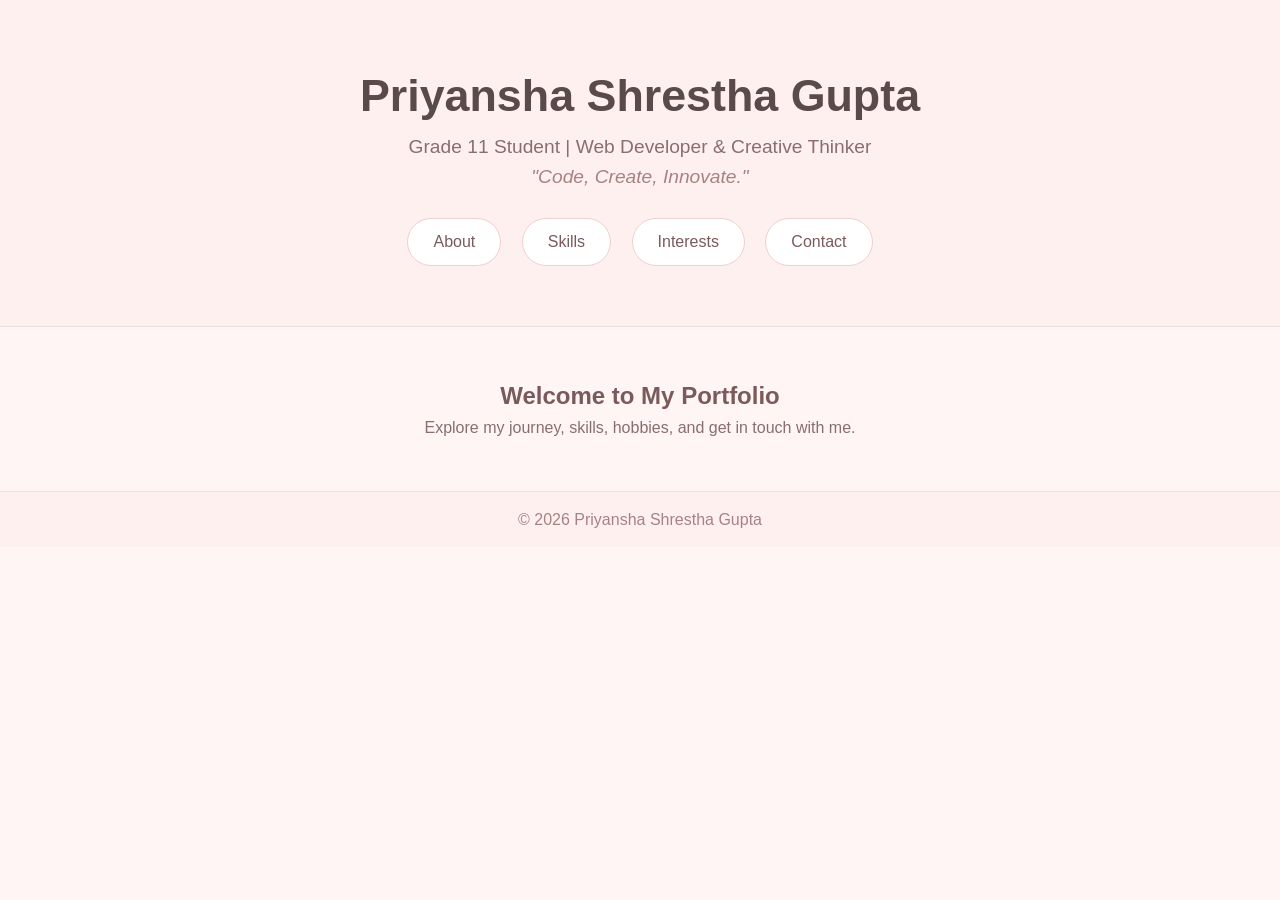
<file: index.html>
<!DOCTYPE html>
<html lang="en">
<head>
    <meta charset="UTF-8">
    <meta name="viewport" content="width=device-width, initial-scale=1.0">
    <title>Priyansha Gupta | Home</title>
    <link rel="stylesheet" href="index.css">
    <style>
        .hero {
            background: #fff0f0;
            padding: 60px 30px;
            border-bottom: 1px solid #f0dfdf;
            text-align: center;
        }
        .hero h1 {
            font-size: 2.8rem;
            color: #5a4a4a;
        }
        .hero p {
            font-size: 1.2rem;
            color: #8a6e6e;
        }
        .btn-group {
            margin-top: 25px;
        }
        .btn {
            display: inline-block;
            background: white;
            border: 1px solid #f0d0d0;
            padding: 10px 25px;
            border-radius: 30px;
            color: #7a5a5a;
            text-decoration: none;
            margin: 0 8px;
        }
        .btn:hover {
            background: #ffe8e8;
        }
    </style>
</head>
<body>
    <div class="hero">
        <h1>Priyansha Shrestha Gupta</h1>
        <p>Grade 11 Student | Web Developer & Creative Thinker</p>
        <p style="font-style: italic; color: #a88282;">
            "Code, Create, Innovate."
        </p>
        <div class="btn-group">
            <a href="about.html" class="btn">About</a>
            <a href="skills.html" class="btn">Skills</a>
            <a href="interests.html" class="btn">Interests</a>
            <a href="contact.html" class="btn">Contact</a>
        </div>
    </div>

    <div style="max-width: 800px; margin: 50px auto; text-align: center; padding: 0 20px;">
        <h2 style="color: #7a5a5a;">Welcome to My Portfolio</h2>
        <p style="color: #8a6e6e;">Explore my journey, skills, hobbies, and get in touch with me.</p>
    </div>

    <footer>
        <p>&copy; 2026 Priyansha Shrestha Gupta</p>
    </footer>
</body>
</html>
</file>
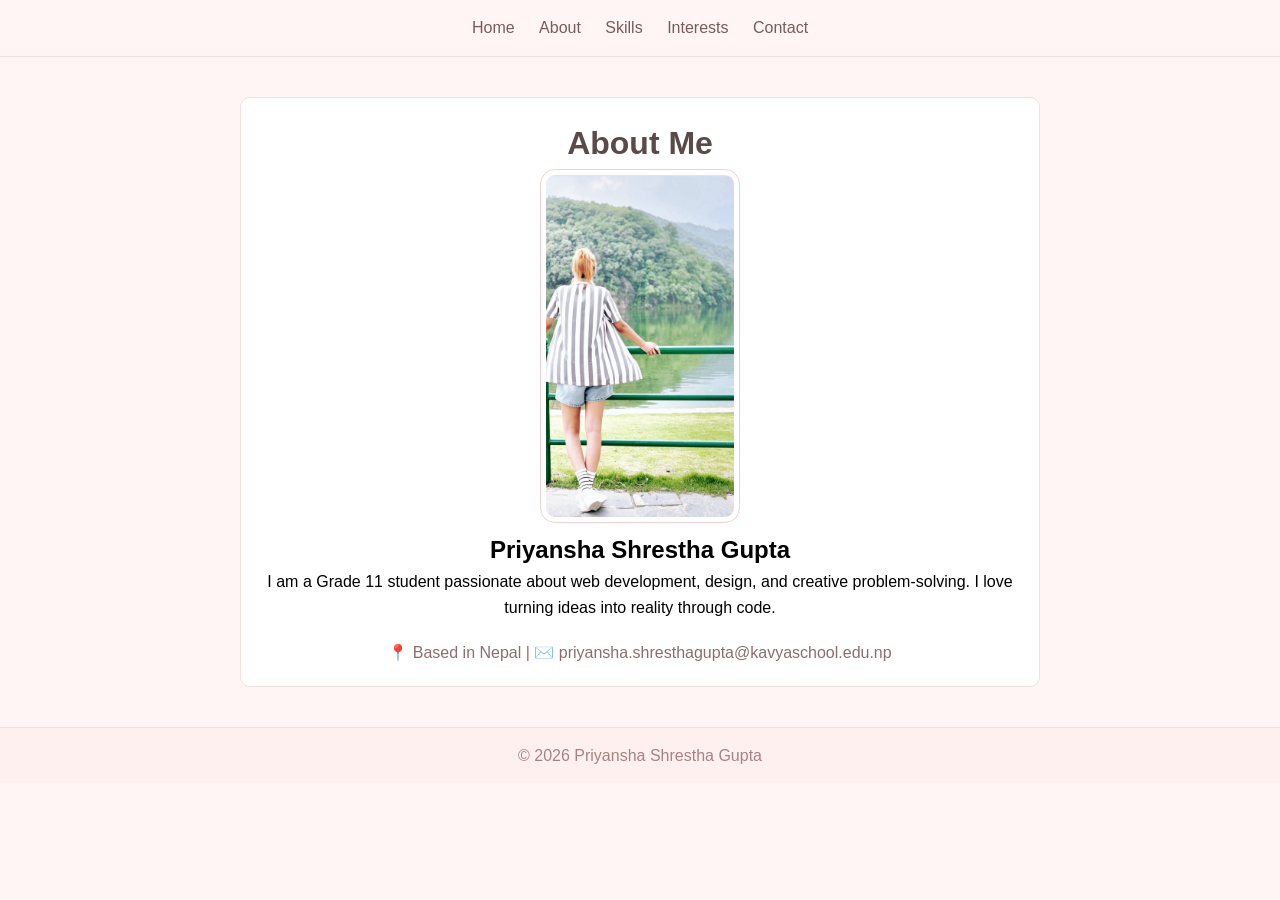
<file: about.html>
<!DOCTYPE html>
<html lang="en">
<head>
    <meta charset="UTF-8">
    <meta name="viewport" content="width=device-width, initial-scale=1.0">
    <title>About | Priyansha Gupta</title>
    <link rel="stylesheet" href="about.css">
    <style>
        .box {
            max-width: 800px;
            margin: 40px auto;
            padding: 20px;
            background: white;
            border-radius: 10px;
            border: 1px solid #f0e0e0;
            text-align: center;
        }
        h1 {
            color: #5a4a4a;
        }
        img {
            width: 200px;
            border-radius: 15px;
            border: 1px solid #f0d0d0;
            padding: 5px;
            background: white;
        }
        .email {
            color: #8a6e6e;
            margin-top: 20px;
        }
    </style>
</head>
<body>

    <div style="background: #fff5f5; padding: 15px 0; text-align: center; border-bottom: 1px solid #f0dfdf;">
        <a href="index.html" style="margin: 0 10px; color: #7a5a5a; text-decoration: none;">Home</a>
        <a href="about.html" style="margin: 0 10px; color: #7a5a5a; text-decoration: none;">About</a>
        <a href="skills.html" style="margin: 0 10px; color: #7a5a5a; text-decoration: none;">Skills</a>
        <a href="interests.html" style="margin: 0 10px; color: #7a5a5a; text-decoration: none;">Interests</a>
        <a href="contact.html" style="margin: 0 10px; color: #7a5a5a; text-decoration: none;">Contact</a>
    </div>

    <div class="box">
        <h1>About Me</h1>
        <img src="p.jpg" alt="Priyansha Gupta">
        <h2>Priyansha Shrestha Gupta</h2>
        <p>I am a Grade 11 student passionate about web development, design, and creative problem-solving. I love turning ideas into reality through code.</p>
        <p class="email">📍 Based in Nepal | ✉️ priyansha.shresthagupta@kavyaschool.edu.np</p>
    </div>

    <footer>
        <p>&copy; 2026 Priyansha Shrestha Gupta</p>
    </footer>

</body>
</html>
</file>
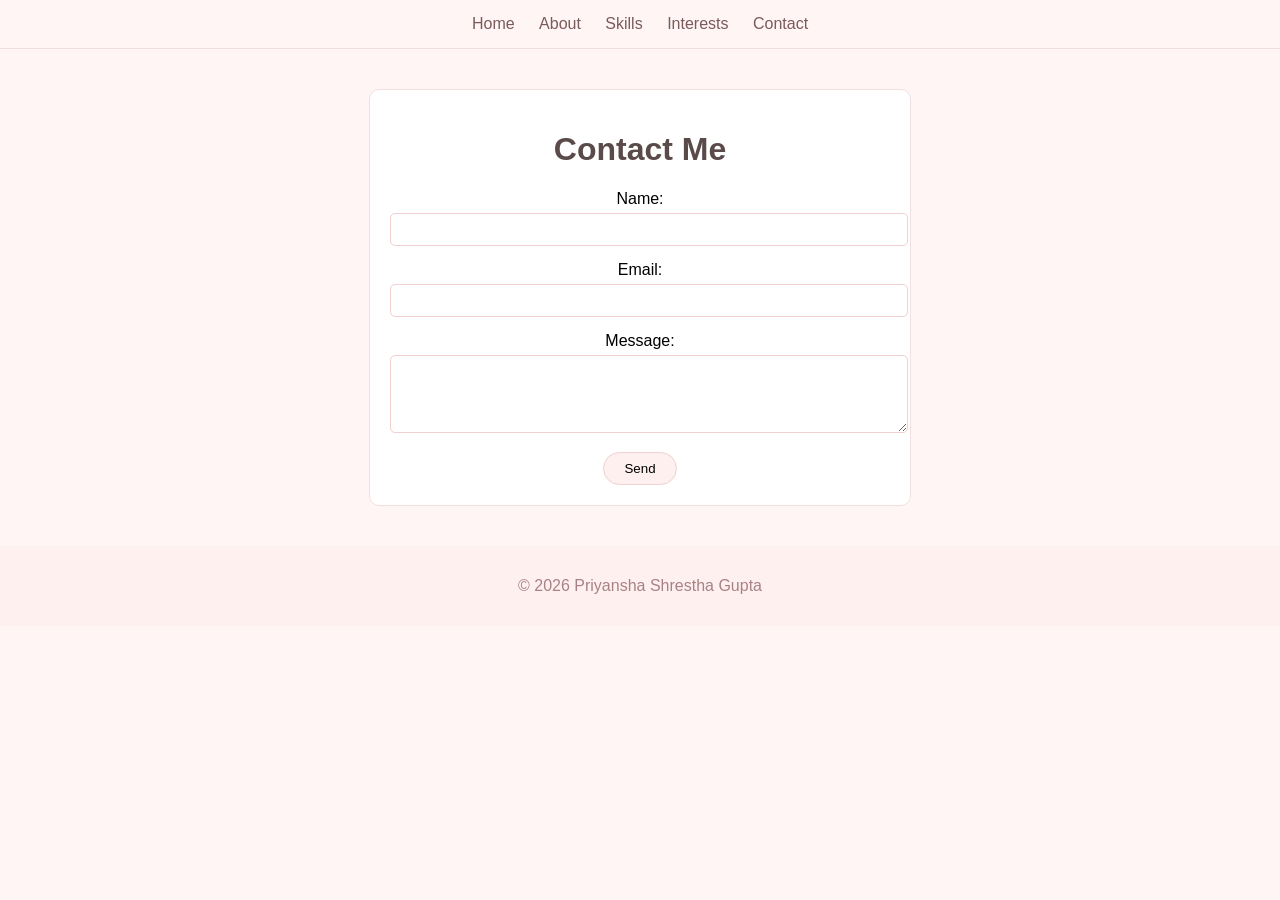
<file: contact.html>
<!DOCTYPE html>
<html lang="en">
<head>
    <meta charset="UTF-8">
    <meta name="viewport" content="width=device-width, initial-scale=1.0">
    <title>Contact | Priyansha Gupta</title>
    <link rel="stylesheet" href="contact.css">
    <style>
        .box {
            max-width: 500px;
            margin: 40px auto;
            padding: 20px;
            background: white;
            border-radius: 10px;
            border: 1px solid #f0e0e0;
            text-align: center;
        }
        h1 {
            color: #5a4a4a;
        }
        input, textarea {
            width: 100%;
            padding: 8px;
            margin-top: 5px;
            margin-bottom: 15px;
            border: 1px solid #f0d0d0;
            border-radius: 5px;
        }
        button {
            background: #fff0f0;
            border: 1px solid #f0d0d0;
            padding: 8px 20px;
            border-radius: 20px;
            cursor: pointer;
        }
    </style>
</head>
<body>

    <div style="background: #fff5f5; padding: 15px 0; text-align: center; border-bottom: 1px solid #f0dfdf;">
        <a href="index.html" style="margin: 0 10px; color: #7a5a5a; text-decoration: none;">Home</a>
        <a href="about.html" style="margin: 0 10px; color: #7a5a5a; text-decoration: none;">About</a>
        <a href="skills.html" style="margin: 0 10px; color: #7a5a5a; text-decoration: none;">Skills</a>
        <a href="interests.html" style="margin: 0 10px; color: #7a5a5a; text-decoration: none;">Interests</a>
        <a href="contact.html" style="margin: 0 10px; color: #7a5a5a; text-decoration: none;">Contact</a>
    </div>

    <div class="box">
        <h1>Contact Me</h1>
        <form>
            Name:<br>
            <input type="text" name="name"><br>
            Email:<br>
            <input type="email" name="email"><br>
            Message:<br>
            <textarea rows="4" name="message"></textarea><br>
            <button type="submit">Send</button>
        </form>
    </div>

    <footer style="background: #fff0f0; text-align: center; padding: 15px; color: #a88282; margin-top: 40px;">
        <p>&copy; 2026 Priyansha Shrestha Gupta</p>
    </footer>

</body>
</html>
</file>
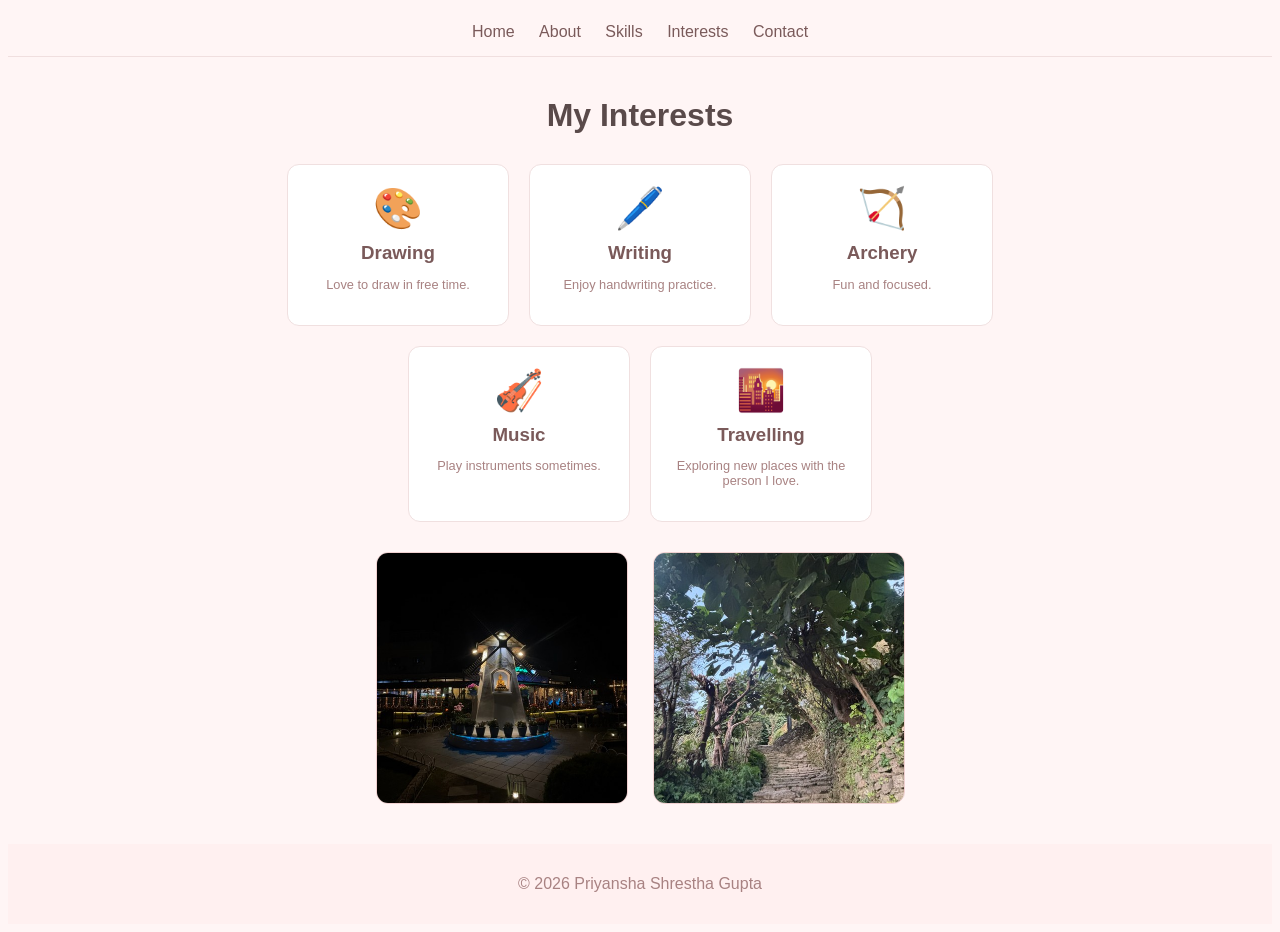
<file: interests.html>
<!DOCTYPE html>
<html lang="en">
<head>
    <meta charset="UTF-8">
    <meta name="viewport" content="width=device-width, initial-scale=1.0">
    <title>Interests | Priyansha Gupta</title>
    <link rel="stylesheet" href="interests.css">
    <style>
        .container {
            max-width: 900px;
            margin: 40px auto;
            padding: 0 20px;
            text-align: center;
        }
        h1 {
            color: #5a4a4a;
        }
        .grid {
            display: flex;
            flex-wrap: wrap;
            gap: 20px;
            justify-content: center;
            margin-top: 30px;
        }
        .card {
            background: white;
            width: 180px;
            padding: 20px;
            border-radius: 12px;
            border: 1px solid #f0e0e0;
        }
        .icon {
            font-size: 2.5rem;
        }
        .card h3 {
            color: #7a5a5a;
            margin: 10px 0;
        }
        .card p {
            color: #a88282;
            font-size: 0.8rem;
        }
        .travel-pics {
            display: flex;
            gap: 25px;
            justify-content: center;
            margin-top: 30px;
            flex-wrap: wrap;
        }
        .travel-pics img {
            width: 250px;
            height: 250px;
            object-fit: cover;
            border-radius: 12px;
            border: 1px solid #f0d0d0;
        }
    </style>
</head>
<body>

    <div style="background: #fff5f5; padding: 15px 0; text-align: center; border-bottom: 1px solid #f0dfdf;">
        <a href="index.html" style="margin: 0 10px; color: #7a5a5a; text-decoration: none;">Home</a>
        <a href="about.html" style="margin: 0 10px; color: #7a5a5a; text-decoration: none;">About</a>
        <a href="skills.html" style="margin: 0 10px; color: #7a5a5a; text-decoration: none;">Skills</a>
        <a href="interests.html" style="margin: 0 10px; color: #7a5a5a; text-decoration: none;">Interests</a>
        <a href="contact.html" style="margin: 0 10px; color: #7a5a5a; text-decoration: none;">Contact</a>
    </div>

    <div class="container">
        <h1>My Interests</h1>
        <div class="grid">
            <div class="card">
                <div class="icon">🎨</div>
                <h3>Drawing</h3>
                <p>Love to draw in free time.</p>
            </div>
            <div class="card">
                <div class="icon">🖊️</div>
                <h3>Writing</h3>
                <p>Enjoy handwriting practice.</p>
            </div>
            <div class="card">
                <div class="icon">🏹</div>
                <h3>Archery</h3>
                <p>Fun and focused.</p>
            </div>
            <div class="card">
                <div class="icon">🎻</div>
                <h3>Music</h3>
                <p>Play instruments sometimes.</p>
            </div>
            <div class="card">
                <div class="icon">🌇</div>
                <h3>Travelling</h3>
                <p>Exploring new places with the person I love.</p>
            </div>
        </div>

        <div class="travel-pics">
            <img src="p2.jpg" alt="Travel picture 1">
            <img src="p3.jpg" alt="Travel picture 2">
        </div>
    </div>

    <footer style="background: #fff0f0; text-align: center; padding: 15px; color: #a88282; margin-top: 40px;">
        <p>&copy; 2026 Priyansha Shrestha Gupta</p>
    </footer>

</body>
</html>
</file>
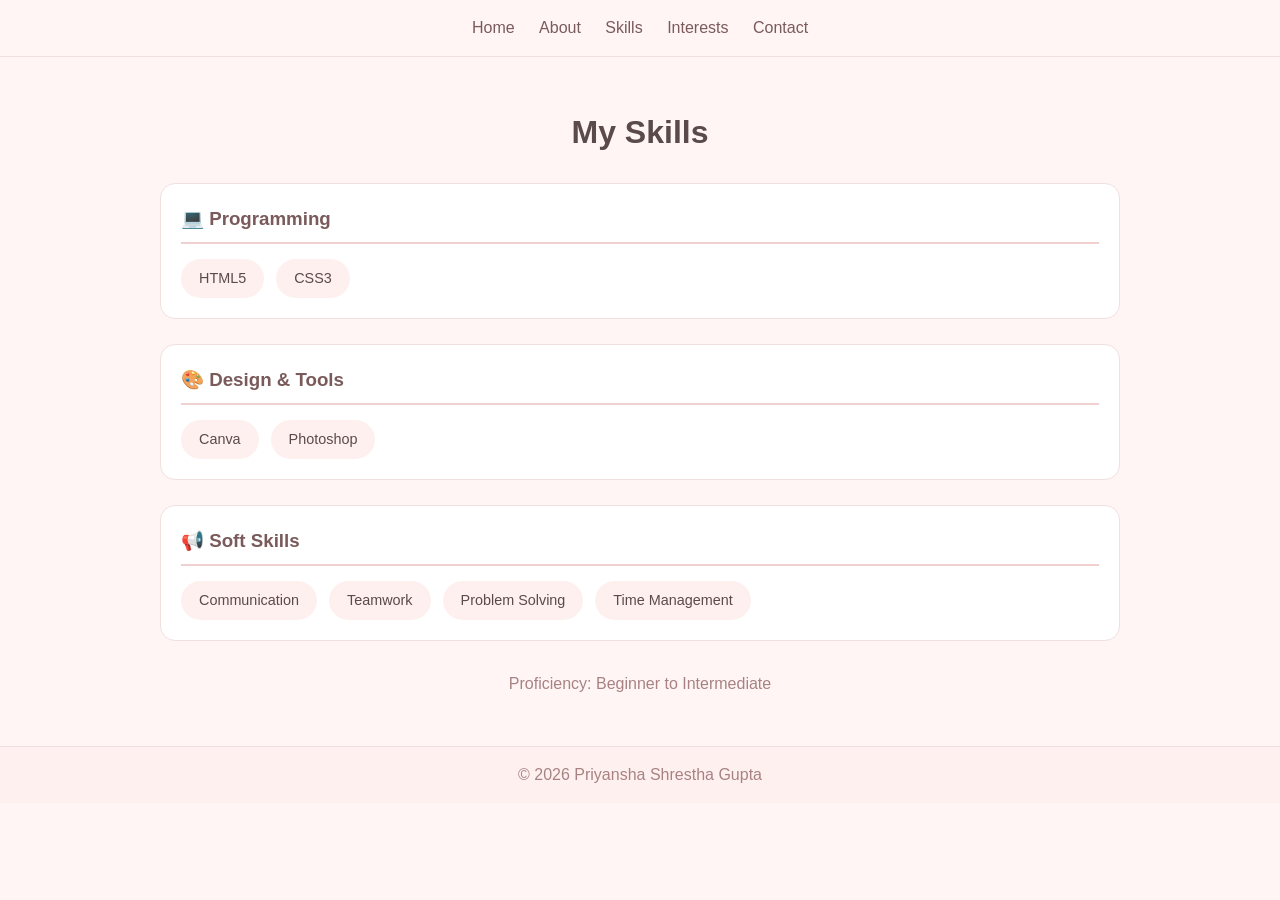
<file: skills.html>
<!DOCTYPE html>
<html lang="en">
<head>
    <meta charset="UTF-8">
    <meta name="viewport" content="width=device-width, initial-scale=1.0">
    <title>Skills | Priyansha Gupta</title>
    <link rel="stylesheet" href="skills.css">
    <style>
        /* Internal CSS */
        .skills-container {
            max-width: 1000px;
            margin: 50px auto;
            padding: 0 20px;
        }
        .skills-container h1 {
            text-align: center;
            color: #5a4a4a;
        }
        .skill-category {
            background: white;
            border: 1px solid #f0e0e0;
            border-radius: 15px;
            padding: 20px;
            margin: 25px 0;
        }
        .skill-category h3 {
            color: #7a5a5a;
            border-bottom: 2px solid #f0d0d0;
            padding-bottom: 8px;
        }
        .skill-list {
            display: flex;
            flex-wrap: wrap;
            gap: 12px;
            margin-top: 15px;
        }
        .skill-badge {
            background: #fff0f0;
            padding: 8px 18px;
            border-radius: 25px;
            font-size: 0.9rem;
            color: #5a4a4a;
        }
    </style>
</head>
<body>
    <div style="background: #fff5f5; padding: 15px 0; text-align: center; border-bottom: 1px solid #f0dfdf;">
        <a href="index.html" style="margin: 0 10px; color: #7a5a5a; text-decoration: none;">Home</a>
        <a href="about.html" style="margin: 0 10px; color: #7a5a5a; text-decoration: none;">About</a>
        <a href="skills.html" style="margin: 0 10px; color: #7a5a5a; text-decoration: none;">Skills</a>
        <a href="interests.html" style="margin: 0 10px; color: #7a5a5a; text-decoration: none;">Interests</a>
        <a href="contact.html" style="margin: 0 10px; color: #7a5a5a; text-decoration: none;">Contact</a>
    </div>

    <div class="skills-container">
        <h1>My Skills</h1>
        
        <div class="skill-category">
            <h3>💻 Programming</h3>
            <div class="skill-list">
                <span class="skill-badge">HTML5</span>
                <span class="skill-badge">CSS3</span>
                
            </div>
        </div>

        <div class="skill-category">
            <h3>🎨 Design & Tools</h3>
            <div class="skill-list">
                <span class="skill-badge">Canva</span>
                <span class="skill-badge">Photoshop</span>
            </div>
        </div>

        <div class="skill-category">
            <h3>📢 Soft Skills</h3>
            <div class="skill-list">
                <span class="skill-badge">Communication</span>
                <span class="skill-badge">Teamwork</span>
                <span class="skill-badge">Problem Solving</span>
                <span class="skill-badge">Time Management</span>
            </div>
        </div>

        <p style="text-align: center; margin-top: 30px; color: #a88282;">Proficiency: Beginner to Intermediate</p>
    </div>

    <footer>
        <p>&copy; 2026 Priyansha Shrestha Gupta</p>
    </footer>
</body>
</html>
</file>
<file: index.css>
* {
    margin: 0;
    padding: 0;
    box-sizing: border-box;
}

body {
    background: #fff5f5;
    font-family: 'Segoe UI', Tahoma, Geneva, Verdana, sans-serif;
    line-height: 1.6;
}

footer {
    background: #fff0f0;
    text-align: center;
    padding: 15px;
    color: #a88282;
    border-top: 1px solid #f0dfdf;
    margin-top: 40px;
}
</file>
<file: about.css>
* {
    margin: 0;
    padding: 0;
    box-sizing: border-box;
}

body {
    background: #fff5f5;
    font-family: 'Segoe UI', Tahoma, Geneva, Verdana, sans-serif;
    line-height: 1.6;
}

footer {
    background: #fff0f0;
    text-align: center;
    padding: 15px;
    color: #a88282;
    border-top: 1px solid #f0dfdf;
    margin-top: 40px;
}
</file>
<file: contact.css>
body {
    background: #fff5f5;
    font-family: 'Segoe UI', Tahoma, Geneva, Verdana, sans-serif;
    margin: 0;
    padding: 0;
}

footer {
    background: #fff0f0;
    text-align: center;
    padding: 15px;
    color: #a88282;
}
</file>
<file: interests.css>
=* {
    margin: 0;
    padding: 0;
    box-sizing: border-box;
}

body {
    background: #fff5f5;
    font-family: 'Segoe UI', Tahoma, Geneva, Verdana, sans-serif;
}

footer {
    background: #fff0f0;
    text-align: center;
    padding: 15px;
    color: #a88282;
    margin-top: 40px;
}
</file>
<file: skills.css>
* {
    margin: 0;
    padding: 0;
    box-sizing: border-box;
}

body {
    background: #fff5f5;
    font-family: 'Segoe UI', Tahoma, Geneva, Verdana, sans-serif;
    line-height: 1.6;
}

footer {
    background: #fff0f0;
    text-align: center;
    padding: 15px;
    color: #a88282;
    border-top: 1px solid #f0dfdf;
    margin-top: 40px;
}
</file>
